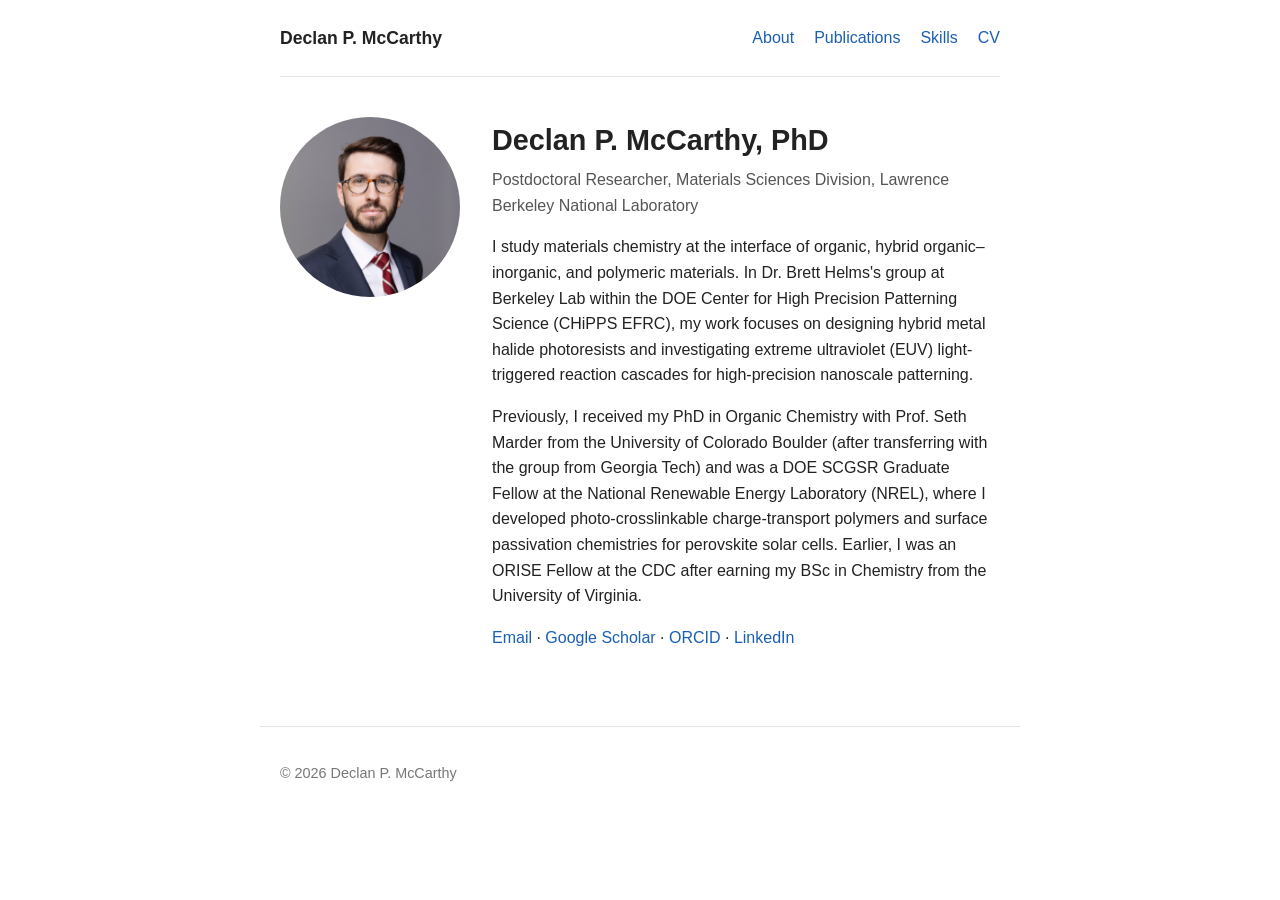
<file: index.html>
<!DOCTYPE html>
<html lang="en">
<head>
  <meta charset="UTF-8">
  <meta name="viewport" content="width=device-width, initial-scale=1.0">
  <title>Declan P. McCarthy, PhD</title>
  <meta name="description" content="Declan P. McCarthy, PhD – Postdoctoral Researcher in Materials Chemistry at Lawrence Berkeley National Laboratory.">
  <link rel="canonical" href="https://declanpmccarthy.com/">
  <link rel="icon" href="favicon.svg" type="image/svg+xml">
  <meta property="og:type" content="website">
  <meta property="og:title" content="Declan P. McCarthy, PhD">
  <meta property="og:description" content="Postdoctoral Researcher in Materials Chemistry at Lawrence Berkeley National Laboratory.">
  <meta property="og:url" content="https://declanpmccarthy.com/">
  <meta property="og:image" content="https://declanpmccarthy.com/photo.jpg">
  <link rel="stylesheet" href="style.css">
</head>
<body>
  <header>
    <nav>
      <a href="index.html" class="site-name">Declan P. McCarthy</a>
      <ul>
        <li><a href="index.html">About</a></li>
        <li><a href="publications.html">Publications</a></li>
        <li><a href="skills.html">Skills</a></li>
        <li><a href="cv.pdf">CV</a></li>
      </ul>
    </nav>
  </header>

  <main>
    <section class="intro">
      <img src="photo.jpg" alt="Photo of Declan P. McCarthy" class="headshot">
      <div>
        <h1>Declan P. McCarthy, PhD</h1>
        <p class="tagline">Postdoctoral Researcher, Materials Sciences Division, Lawrence Berkeley National Laboratory</p>
        <p>
          I study materials chemistry at the interface of organic, hybrid organic–inorganic, and polymeric materials. In Dr. Brett Helms's group at Berkeley Lab within the DOE Center for High Precision Patterning Science (CHiPPS EFRC), my work focuses on designing hybrid metal halide photoresists and investigating extreme ultraviolet (EUV) light-triggered reaction cascades for high-precision nanoscale patterning.
        </p>
        <p>
          Previously, I received my PhD in Organic Chemistry with Prof. Seth Marder from the University of Colorado Boulder (after transferring with the group from Georgia Tech) and was a DOE SCGSR Graduate Fellow at the National Renewable Energy Laboratory (NREL), where I developed photo-crosslinkable charge-transport polymers and surface passivation chemistries for perovskite solar cells. Earlier, I was an ORISE Fellow at the CDC after earning my BSc in Chemistry from the University of Virginia.
        </p>
        <p class="links">
          <a href="mailto:declanmccarthy0@gmail.com">Email</a> ·
          <a href="https://scholar.google.com/citations?user=qD_bndUAAAAJ&hl=en">Google Scholar</a> ·
          <a href="https://orcid.org/0000-0002-6381-3119">ORCID</a> ·
          <a href="https://www.linkedin.com/in/declanpmccarthy/">LinkedIn</a>
        </p>
      </div>
    </section>
  </main>

  <footer>
    <p>© 2026 Declan P. McCarthy</p>
  </footer>
</body>
</html>
</file>
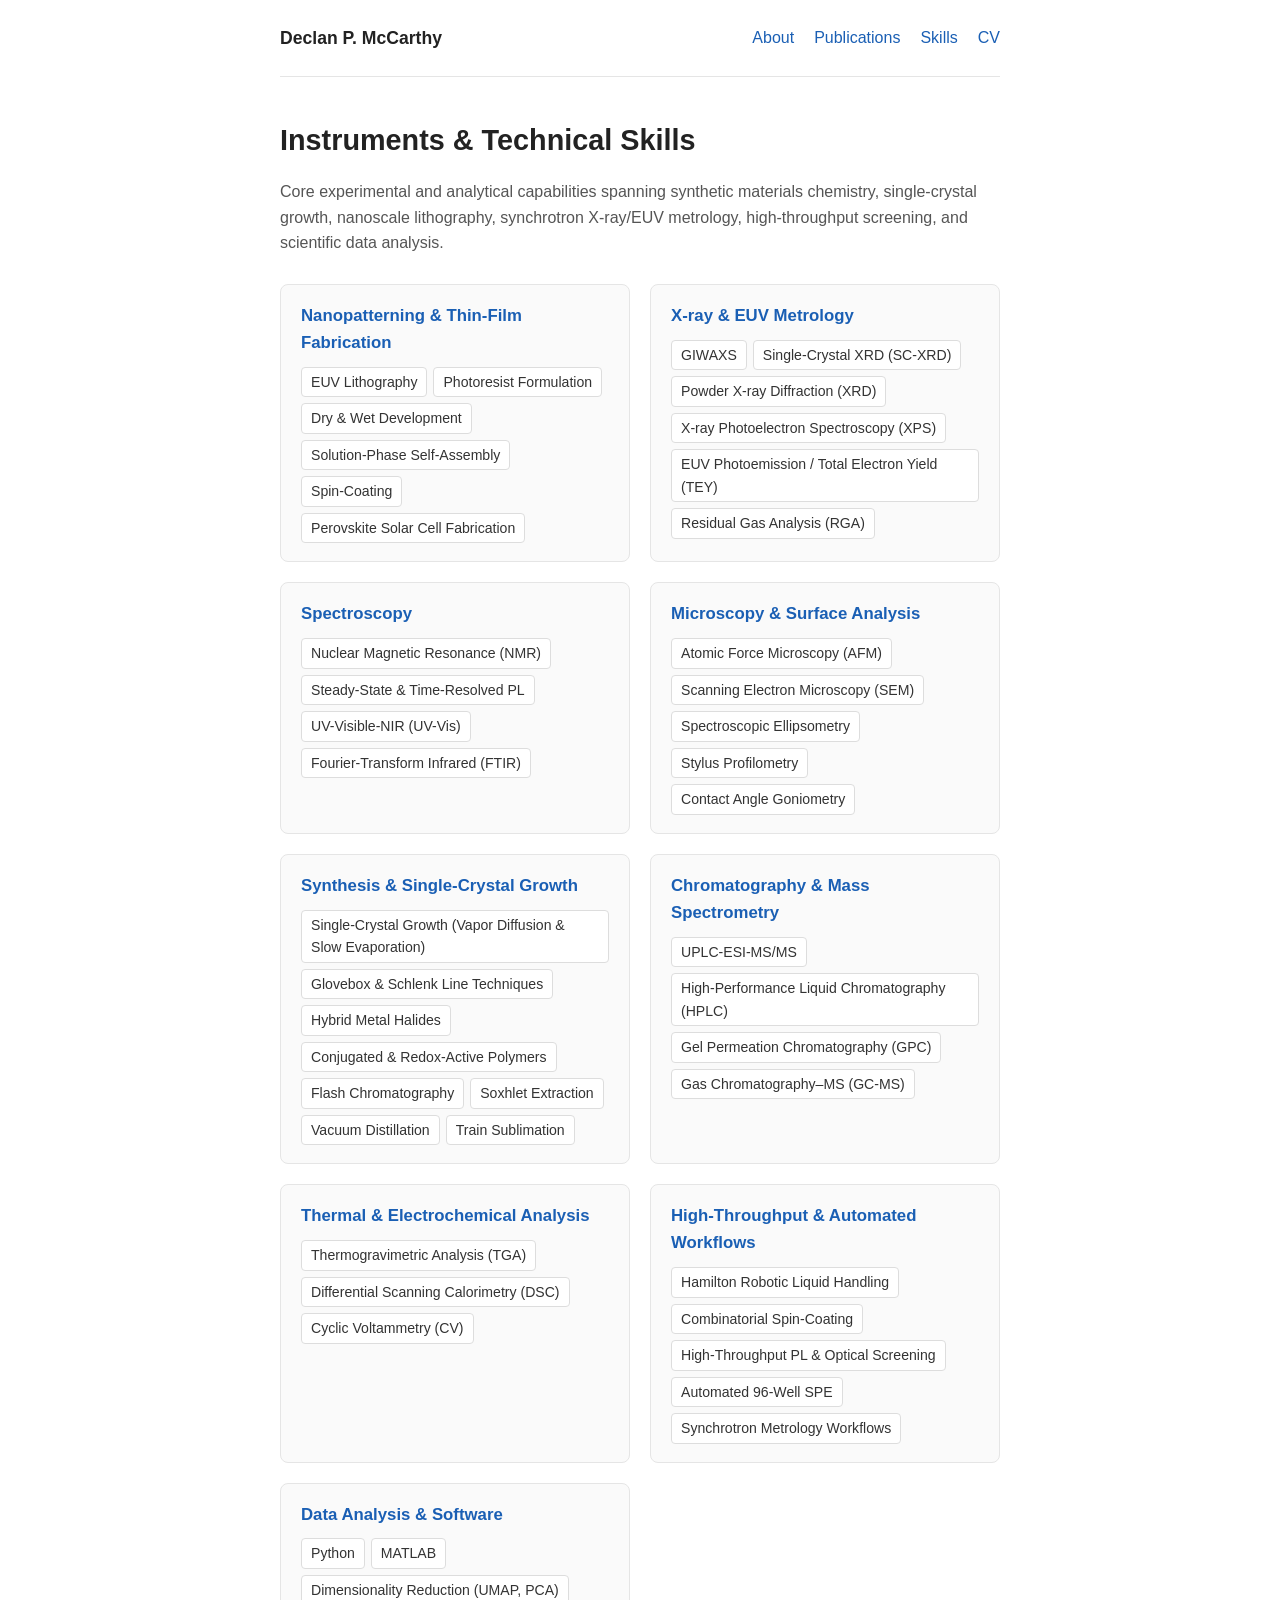
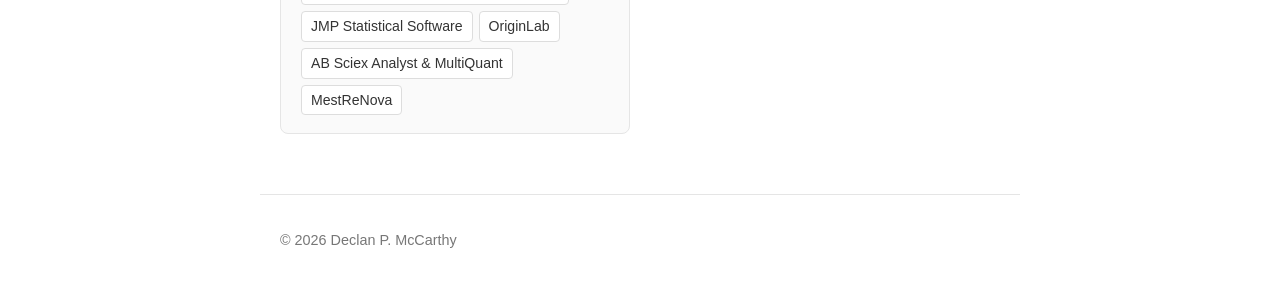
<file: skills.html>
<!DOCTYPE html>
<html lang="en">
<head>
  <meta charset="UTF-8">
  <meta name="viewport" content="width=device-width, initial-scale=1.0">
  <title>Instruments &amp; Skills – Declan P. McCarthy</title>
  <meta name="description" content="Technical capabilities, characterization instruments, and synthetic chemistry skills of Declan P. McCarthy, PhD.">
  <link rel="canonical" href="https://declanpmccarthy.com/skills.html">
  <link rel="icon" href="favicon.svg" type="image/svg+xml">
  <meta property="og:type" content="website">
  <meta property="og:title" content="Instruments &amp; Skills – Declan P. McCarthy, PhD">
  <meta property="og:description" content="Technical capabilities, characterization instruments, and synthetic chemistry skills of Declan P. McCarthy, PhD.">
  <meta property="og:url" content="https://declanpmccarthy.com/skills.html">
  <meta property="og:image" content="https://declanpmccarthy.com/photo.jpg">
  <link rel="stylesheet" href="style.css">
</head>
<body>
  <header>
    <nav>
      <a href="index.html" class="site-name">Declan P. McCarthy</a>
      <ul>
        <li><a href="index.html">About</a></li>
        <li><a href="publications.html">Publications</a></li>
        <li><a href="skills.html">Skills</a></li>
        <li><a href="cv.pdf">CV</a></li>
      </ul>
    </nav>
  </header>

  <main>
    <h1 style="margin-top: 40px;">Instruments &amp; Technical Skills</h1>
    <p class="skills-intro">
      Core experimental and analytical capabilities spanning synthetic materials chemistry, single-crystal growth, nanoscale lithography, synchrotron X-ray/EUV metrology, high-throughput screening, and scientific data analysis.
    </p>

    <div class="skills-grid">
      <div class="skill-card">
        <h3>Nanopatterning &amp; Thin-Film Fabrication</h3>
        <ul class="skill-tags">
          <li>EUV Lithography</li>
          <li>Photoresist Formulation</li>
          <li>Dry &amp; Wet Development</li>
          <li>Solution-Phase Self-Assembly</li>
          <li>Spin-Coating</li>
          <li>Perovskite Solar Cell Fabrication</li>
        </ul>
      </div>

      <div class="skill-card">
        <h3>X-ray &amp; EUV Metrology</h3>
        <ul class="skill-tags">
          <li>GIWAXS</li>
          <li>Single-Crystal XRD (SC-XRD)</li>
          <li>Powder X-ray Diffraction (XRD)</li>
          <li>X-ray Photoelectron Spectroscopy (XPS)</li>
          <li>EUV Photoemission / Total Electron Yield (TEY)</li>
          <li>Residual Gas Analysis (RGA)</li>
        </ul>
      </div>

      <div class="skill-card">
        <h3>Spectroscopy</h3>
        <ul class="skill-tags">
          <li>Nuclear Magnetic Resonance (NMR)</li>
          <li>Steady-State &amp; Time-Resolved PL</li>
          <li>UV-Visible-NIR (UV-Vis)</li>
          <li>Fourier-Transform Infrared (FTIR)</li>
        </ul>
      </div>

      <div class="skill-card">
        <h3>Microscopy &amp; Surface Analysis</h3>
        <ul class="skill-tags">
          <li>Atomic Force Microscopy (AFM)</li>
          <li>Scanning Electron Microscopy (SEM)</li>
          <li>Spectroscopic Ellipsometry</li>
          <li>Stylus Profilometry</li>
          <li>Contact Angle Goniometry</li>
        </ul>
      </div>

      <div class="skill-card">
        <h3>Synthesis &amp; Single-Crystal Growth</h3>
        <ul class="skill-tags">
          <li>Single-Crystal Growth (Vapor Diffusion &amp; Slow Evaporation)</li>
          <li>Glovebox &amp; Schlenk Line Techniques</li>
          <li>Hybrid Metal Halides</li>
          <li>Conjugated &amp; Redox-Active Polymers</li>
          <li>Flash Chromatography</li>
          <li>Soxhlet Extraction</li>
          <li>Vacuum Distillation</li>
          <li>Train Sublimation</li>
        </ul>
      </div>

      <div class="skill-card">
        <h3>Chromatography &amp; Mass Spectrometry</h3>
        <ul class="skill-tags">
          <li>UPLC-ESI-MS/MS</li>
          <li>High-Performance Liquid Chromatography (HPLC)</li>
          <li>Gel Permeation Chromatography (GPC)</li>
          <li>Gas Chromatography–MS (GC-MS)</li>
        </ul>
      </div>

      <div class="skill-card">
        <h3>Thermal &amp; Electrochemical Analysis</h3>
        <ul class="skill-tags">
          <li>Thermogravimetric Analysis (TGA)</li>
          <li>Differential Scanning Calorimetry (DSC)</li>
          <li>Cyclic Voltammetry (CV)</li>
        </ul>
      </div>

      <div class="skill-card">
        <h3>High-Throughput &amp; Automated Workflows</h3>
        <ul class="skill-tags">
          <li>Hamilton Robotic Liquid Handling</li>
          <li>Combinatorial Spin-Coating</li>
          <li>High-Throughput PL &amp; Optical Screening</li>
          <li>Automated 96-Well SPE</li>
          <li>Synchrotron Metrology Workflows</li>
        </ul>
      </div>

      <div class="skill-card">
        <h3>Data Analysis &amp; Software</h3>
        <ul class="skill-tags">
          <li>Python</li>
          <li>MATLAB</li>
          <li>Dimensionality Reduction (UMAP, PCA)</li>
          <li>JMP Statistical Software</li>
          <li>OriginLab</li>
          <li>AB Sciex Analyst &amp; MultiQuant</li>
          <li>MestReNova</li>
        </ul>
      </div>
    </div>
  </main>

  <footer>
    <p>© 2026 Declan P. McCarthy</p>
  </footer>
</body>
</html>
</file>
<file: style.css>
* {
  box-sizing: border-box;
}

body {
  margin: 0;
  font-family: -apple-system, BlinkMacSystemFont, "Segoe UI", Roboto, Helvetica, Arial, sans-serif;
  line-height: 1.6;
  color: #222;
  background: #fff;
}

header, main, footer {
  max-width: 760px;
  margin: 0 auto;
  padding: 0 20px;
}

nav {
  display: flex;
  justify-content: space-between;
  align-items: center;
  flex-wrap: wrap;
  padding: 24px 0;
  border-bottom: 1px solid #e5e5e5;
}

nav ul {
  list-style: none;
  margin: 0;
  padding: 0;
  display: flex;
  gap: 20px;
}

a {
  color: #1a5fb4;
  text-decoration: none;
}

a:hover {
  text-decoration: underline;
}

.site-name {
  font-weight: 600;
  font-size: 1.1rem;
  color: #222;
}

.intro {
  display: flex;
  gap: 32px;
  align-items: flex-start;
  margin: 40px 0;
}

.headshot {
  width: 180px;
  height: 180px;
  object-fit: cover;
  object-position: center center;
  border-radius: 50%;
  flex-shrink: 0;
}

h1 {
  margin: 0 0 4px;
  font-size: 1.8rem;
}

h2 {
  margin-top: 40px;
  font-size: 1.3rem;
  border-bottom: 1px solid #e5e5e5;
  padding-bottom: 4px;
}

.tagline {
  margin-top: 0;
  color: #555;
}

/* Publications list with optional TOC graphic on the left */
.publications {
  padding-left: 0;
  list-style: none;
}

.publications li {
  display: flex;
  gap: 20px;
  align-items: flex-start;
  margin-bottom: 28px;
  padding-bottom: 24px;
  border-bottom: 1px solid #f0f0f0;
}

.publications li:last-child {
  border-bottom: none;
}

.pub-toc-link {
  flex-shrink: 0;
  display: block;
}

.pub-toc {
  width: 155px;
  height: 105px;
  object-fit: contain;
  background: #fff;
  border: 1px solid #e5e5e5;
  border-radius: 6px;
  padding: 4px;
  display: block;
  transition: border-color 0.15s ease, box-shadow 0.15s ease;
}

.pub-toc-link:hover .pub-toc {
  border-color: #1a5fb4;
  box-shadow: 0 2px 8px rgba(26, 95, 180, 0.12);
}

.pub-content {
  flex: 1;
  min-width: 0;
}

.pub-title {
  font-weight: 600;
}

.pub-venue {
  font-style: italic;
}

.pub-links a {
  font-size: 0.9rem;
  margin-right: 10px;
}

/* Skills & Instruments grid and cards */
.skills-intro {
  color: #555;
  margin-bottom: 28px;
}

.skills-grid {
  display: grid;
  grid-template-columns: repeat(auto-fill, minmax(320px, 1fr));
  gap: 20px;
  margin-top: 24px;
}

.skill-card {
  border: 1px solid #e5e5e5;
  border-radius: 8px;
  padding: 18px 20px;
  background: #fafafa;
}

.skill-card h3 {
  margin: 0 0 10px;
  font-size: 1.05rem;
  color: #1a5fb4;
}

.skill-tags {
  display: flex;
  flex-wrap: wrap;
  gap: 6px;
  list-style: none;
  padding: 0;
  margin: 0;
}

.skill-tags li {
  background: #fff;
  border: 1px solid #ddd;
  border-radius: 4px;
  padding: 3px 9px;
  font-size: 0.88rem;
  color: #333;
}

footer {
  margin-top: 60px;
  padding-top: 20px;
  padding-bottom: 40px;
  border-top: 1px solid #e5e5e5;
  color: #777;
  font-size: 0.9rem;
}

@media (max-width: 600px) {
  .intro {
    flex-direction: column;
    align-items: center;
    text-align: center;
  }

  .publications li {
    flex-direction: column;
    gap: 12px;
  }

  .pub-toc {
    width: 100%;
    max-width: 240px;
    height: auto;
  }
}
</file>
